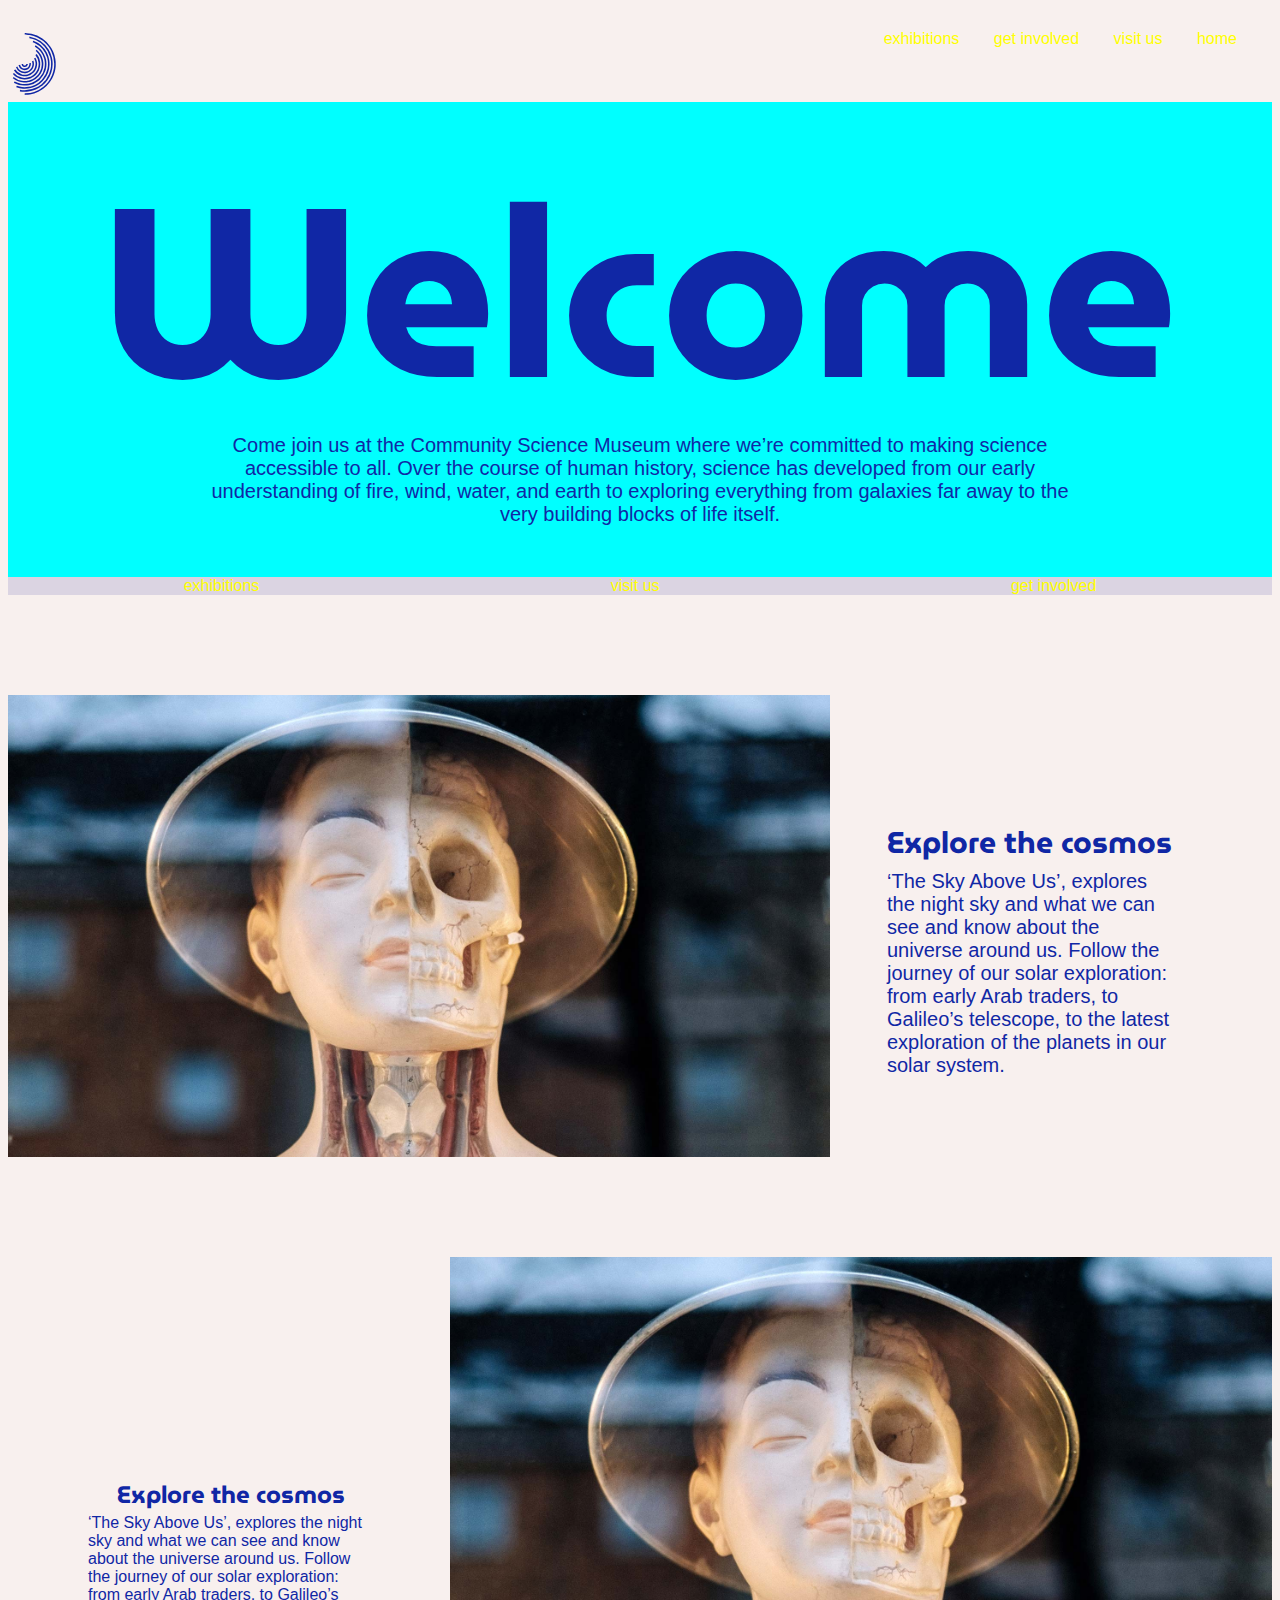
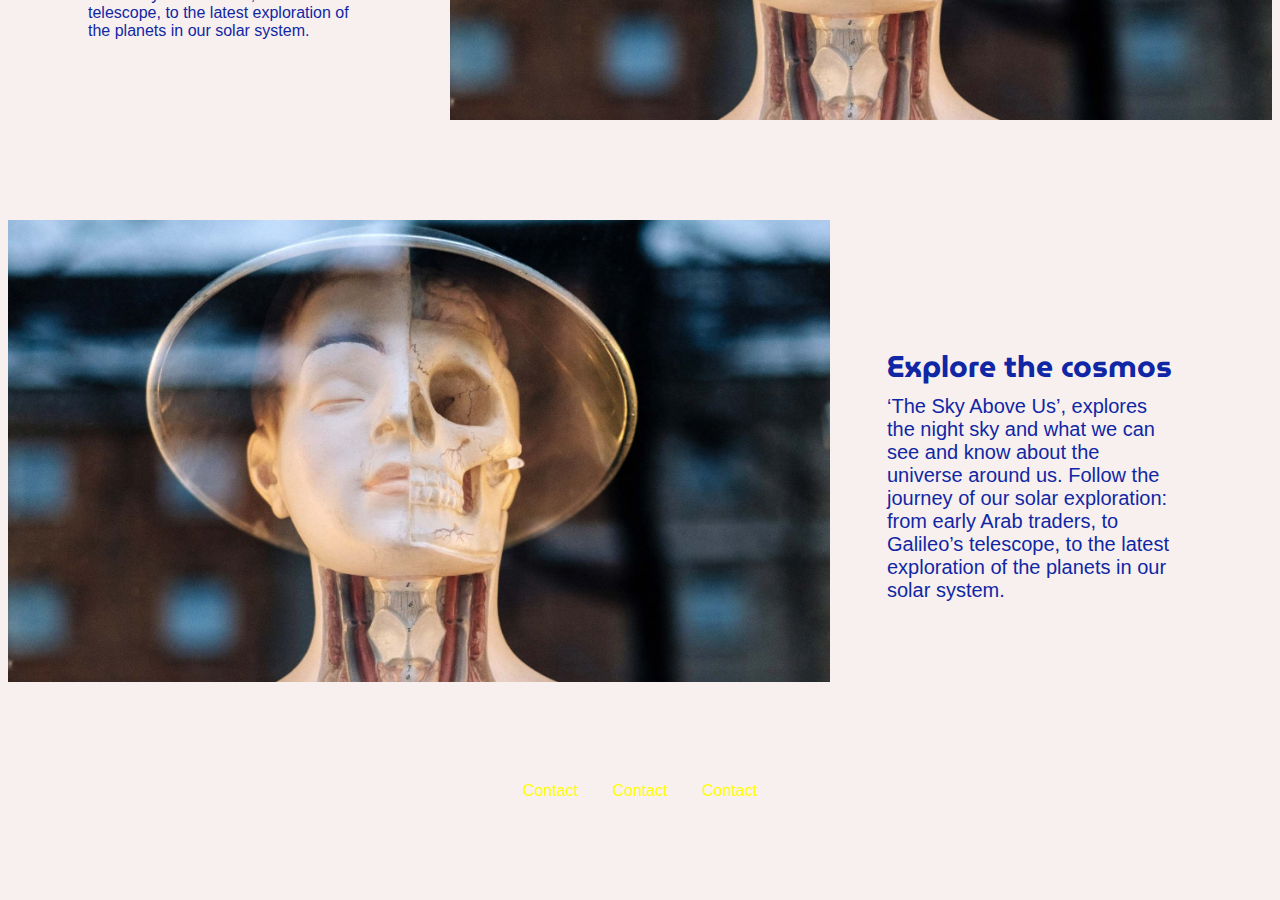
<file: index.html>
<!DOCTYPE html>
<html lang="en">
  <head>
    <meta charset="UTF-8" />
    <meta http-equiv="X-UA-Compatible" content="IE=edge" />
    <meta name="viewport" content="width=device-width, initial-scale=1.0" />
    <title>Community Science Museum - Home</title>
    <link rel="stylesheet" href="stylesheet.css" />
    <link rel="preconnect" href="https://fonts.googleapis.com" />
    <link rel="preconnect" href="https://fonts.gstatic.com" crossorigin />
    <link
      href="https://fonts.googleapis.com/css2?family=MuseoModerno:wght@100;200;300;400;500;600;700;800;900&display=swap"
      rel="stylesheet"
    />
  </head>
  <body>
    <header class="header_welcome">
      <a href="index.html"><img src="img/logo.svg" class="logo" /></a>
      <nav>
        <li><a href="exhibitions.html">exhibitions</a></li>
        <li><a href="work.html">get involved</a></li>
        <li><a href="visit.html">visit us</a></li>
        <li><a href="index.html">home</a></li>
      </nav>
    </header>

    <div class="hero">
      <h1>Welcome</h1>
      <p class="welcome_copy">
        Come join us at the Community Science Museum where we’re committed to
        making science accessible to all. Over the course of human history,
        science has developed from our early understanding of fire, wind, water,
        and earth to exploring everything from galaxies far away to the very
        building blocks of life itself.
      </p>
    </div>

    <div class="short-cuts">
      <li><a href="#">exhibitions</a></li>
      <li><a href="#">visit us</a></li>
      <li><a href="#">get involved</a></li>
    </div>

    <div class="welcome_content">
      <div class="container_left">
        <img src="img/doll_cropped.jpg" alt="doll" class="image" />
        <div class="overlay">
          <div class="overlay_content">
            <h2>Explore the cosmos</h2>
            <p class="copy">
              ‘The Sky Above Us’, explores the night sky and what we can see and
              know about the universe around us. Follow the journey of our solar
              exploration: from early Arab traders, to Galileo’s telescope, to
              the latest exploration of the planets in our solar system.
            </p>
          </div>
        </div>
      </div>
      <div class="container_right">
        <img src="img/doll_cropped.jpg" alt="doll" class="image" />
        <div class="overlay_left">
          <div class="overlay_content">
            <h2>Explore the cosmos</h2>
            <p class="copy">
              ‘The Sky Above Us’, explores the night sky and what we can see and
              know about the universe around us. Follow the journey of our solar
              exploration: from early Arab traders, to Galileo’s telescope, to
              the latest exploration of the planets in our solar system.
            </p>
          </div>
        </div>
      </div>
      <div class="container_left">
        <img src="img/doll_cropped.jpg" alt="doll" class="image" />
        <div class="overlay">
          <div class="overlay_content">
            <h2>Explore the cosmos</h2>
            <p class="copy">
              ‘The Sky Above Us’, explores the night sky and what we can see and
              know about the universe around us. Follow the journey of our solar
              exploration: from early Arab traders, to Galileo’s telescope, to
              the latest exploration of the planets in our solar system.
            </p>
          </div>
        </div>
      </div>
    </div>

    <footer>
      <nav>
        <li><a href="www.nrk.no"> Contact</a></li>
        <li><a href="www.nrk.no"> Contact</a></li>
        <li><a href="www.nrk.no"> Contact</a></li>
      </nav>
    </footer>
  </body>
</html>
</file>
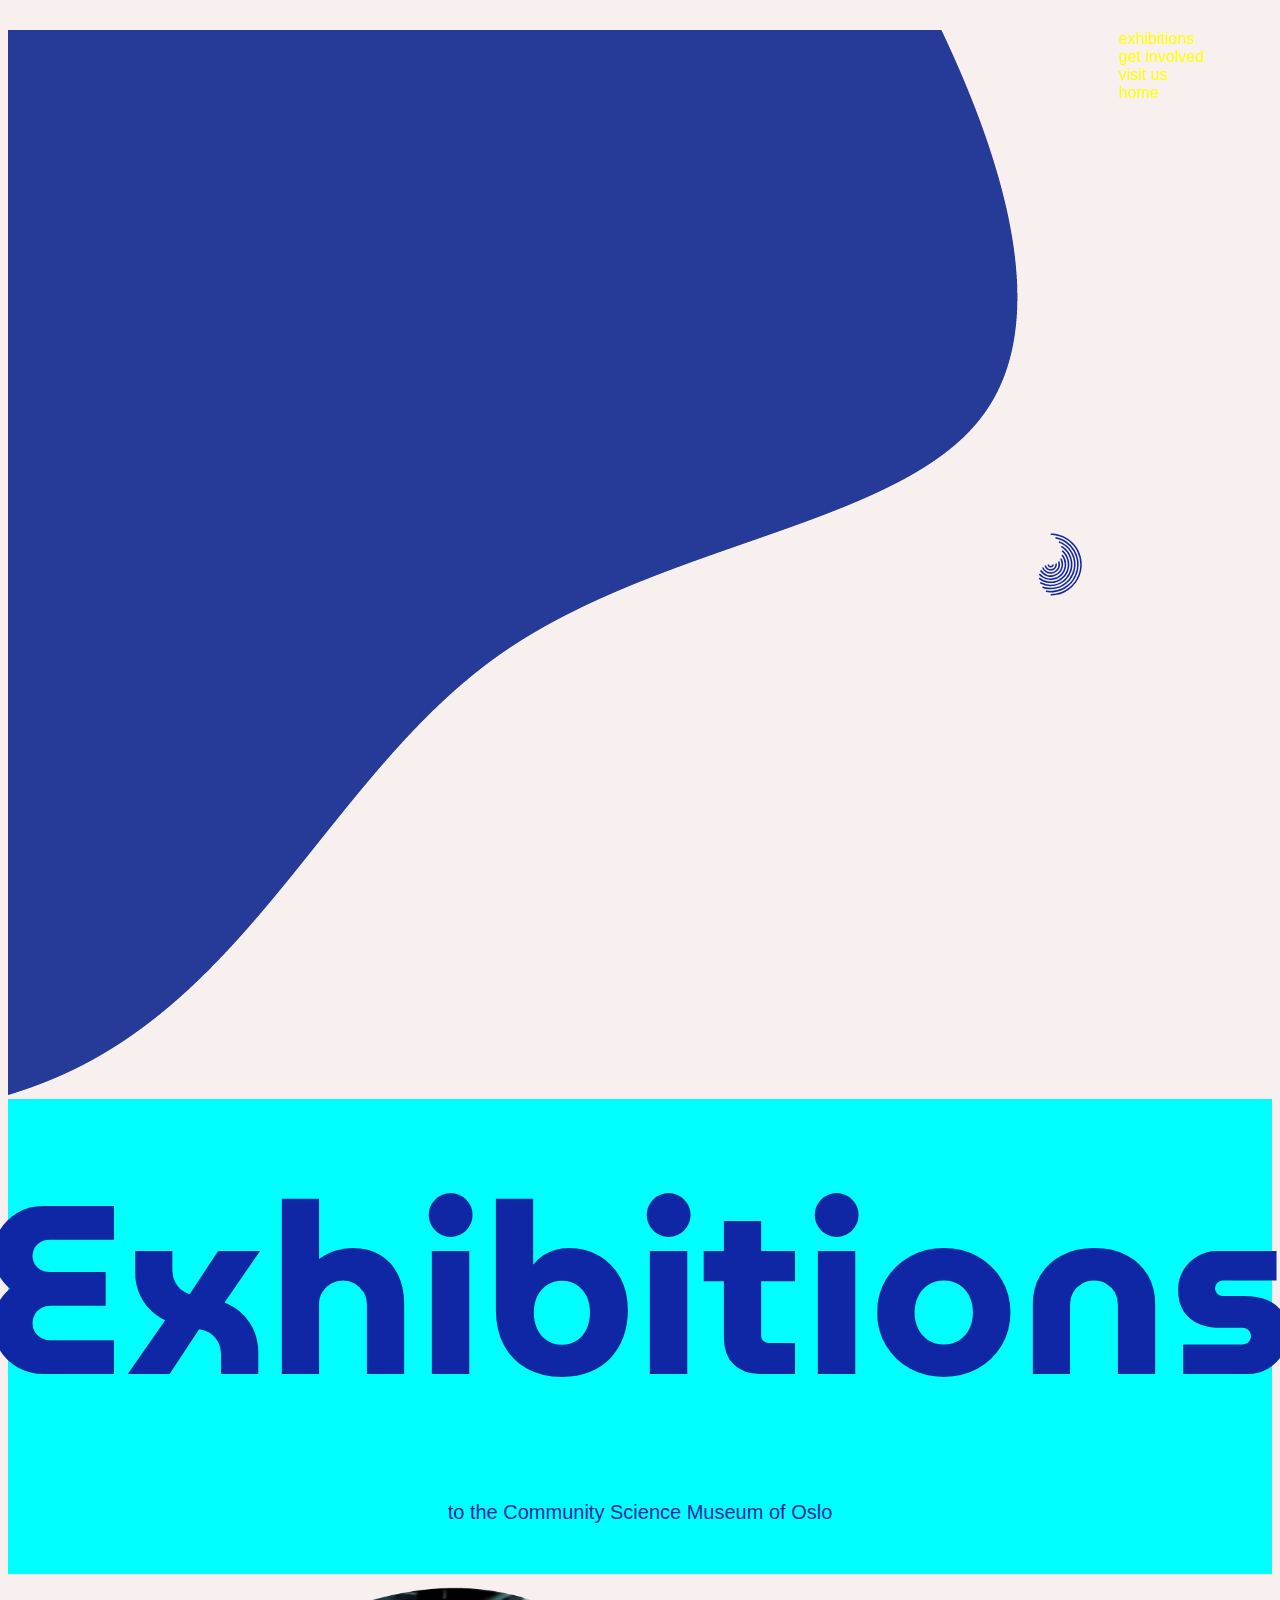
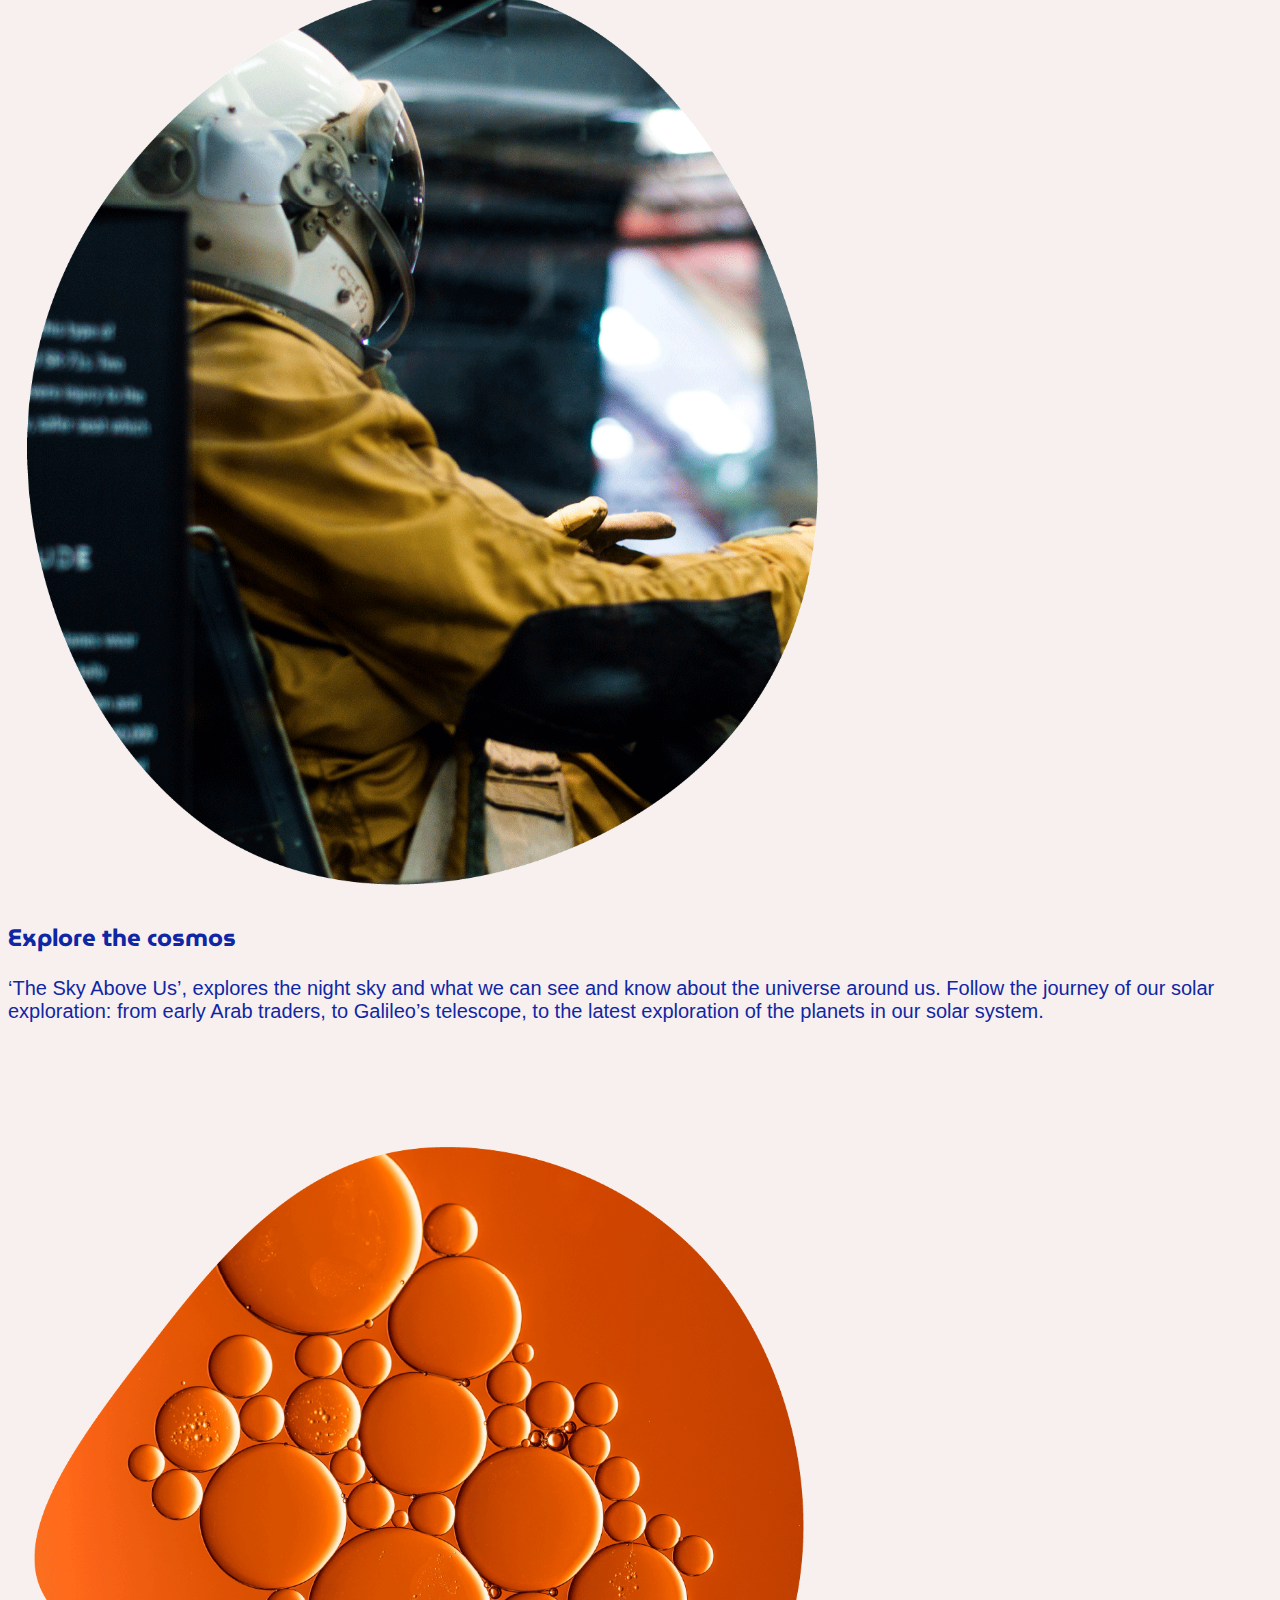
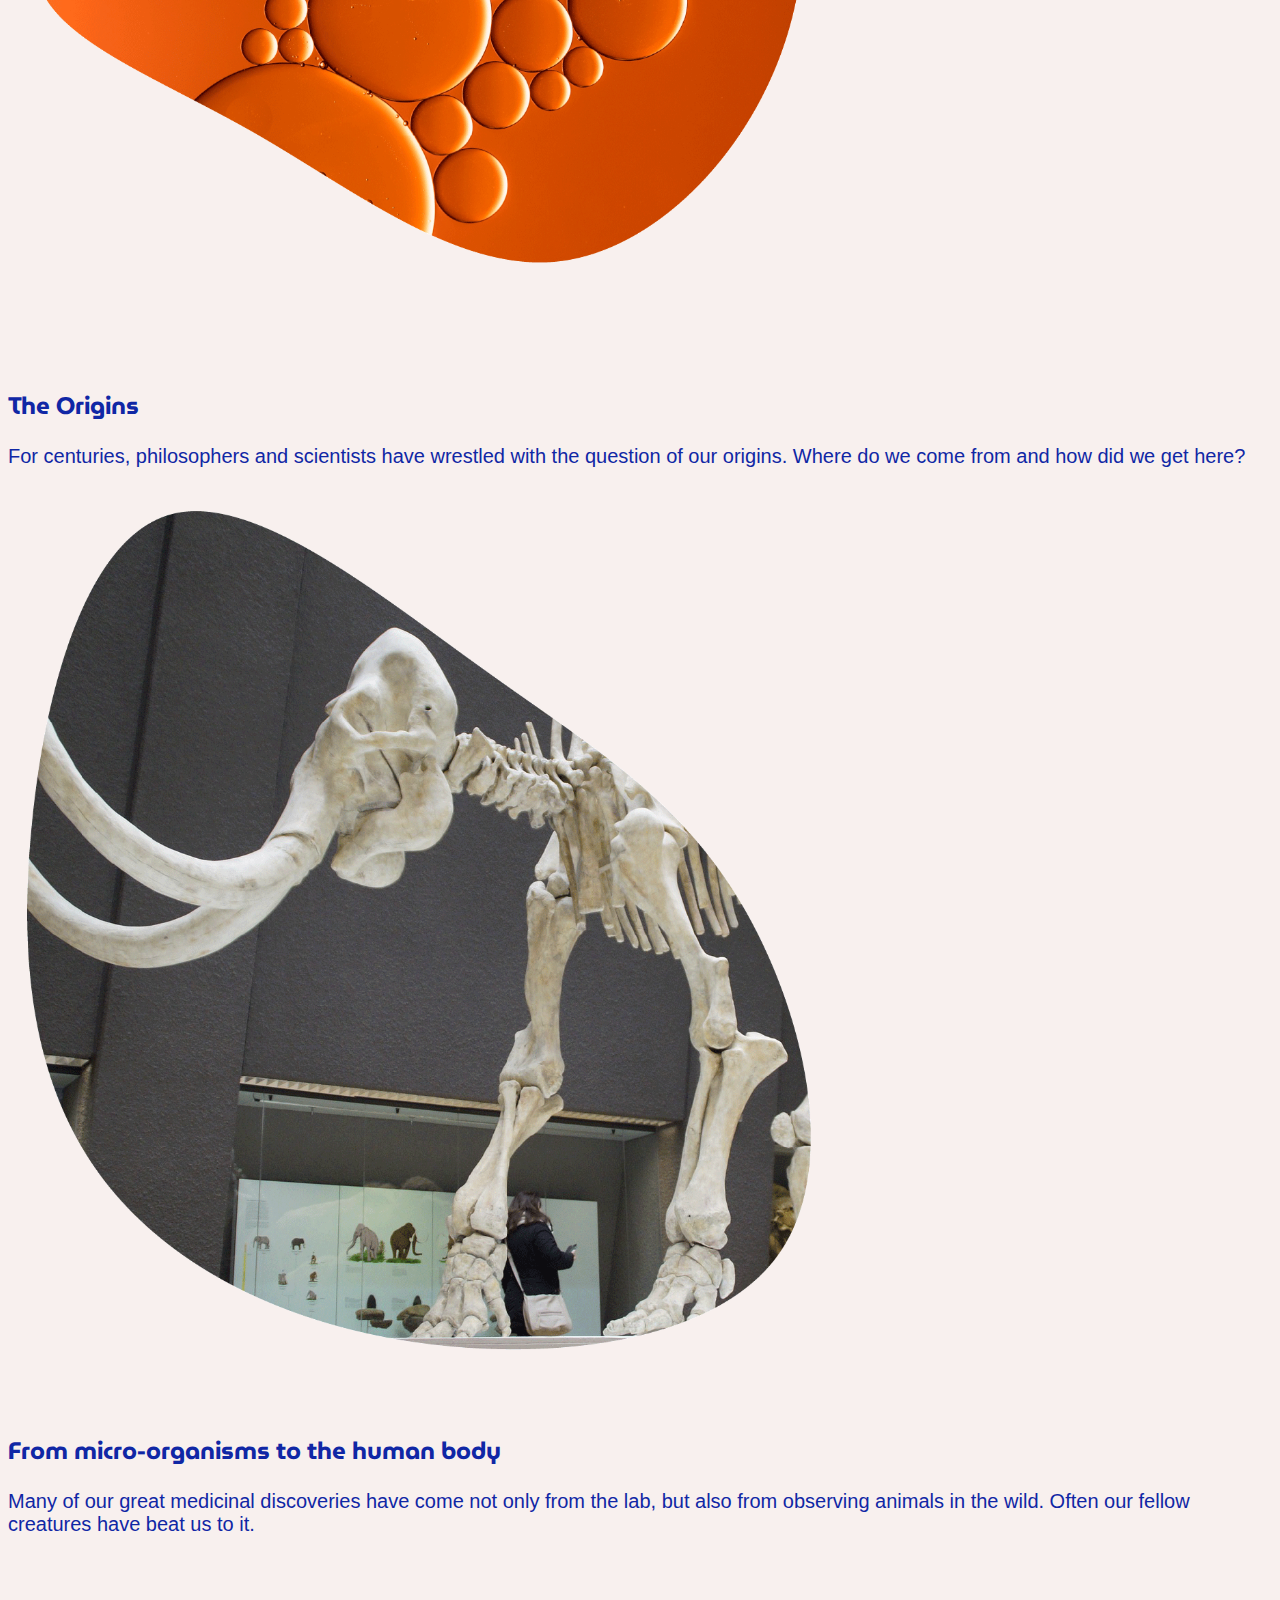
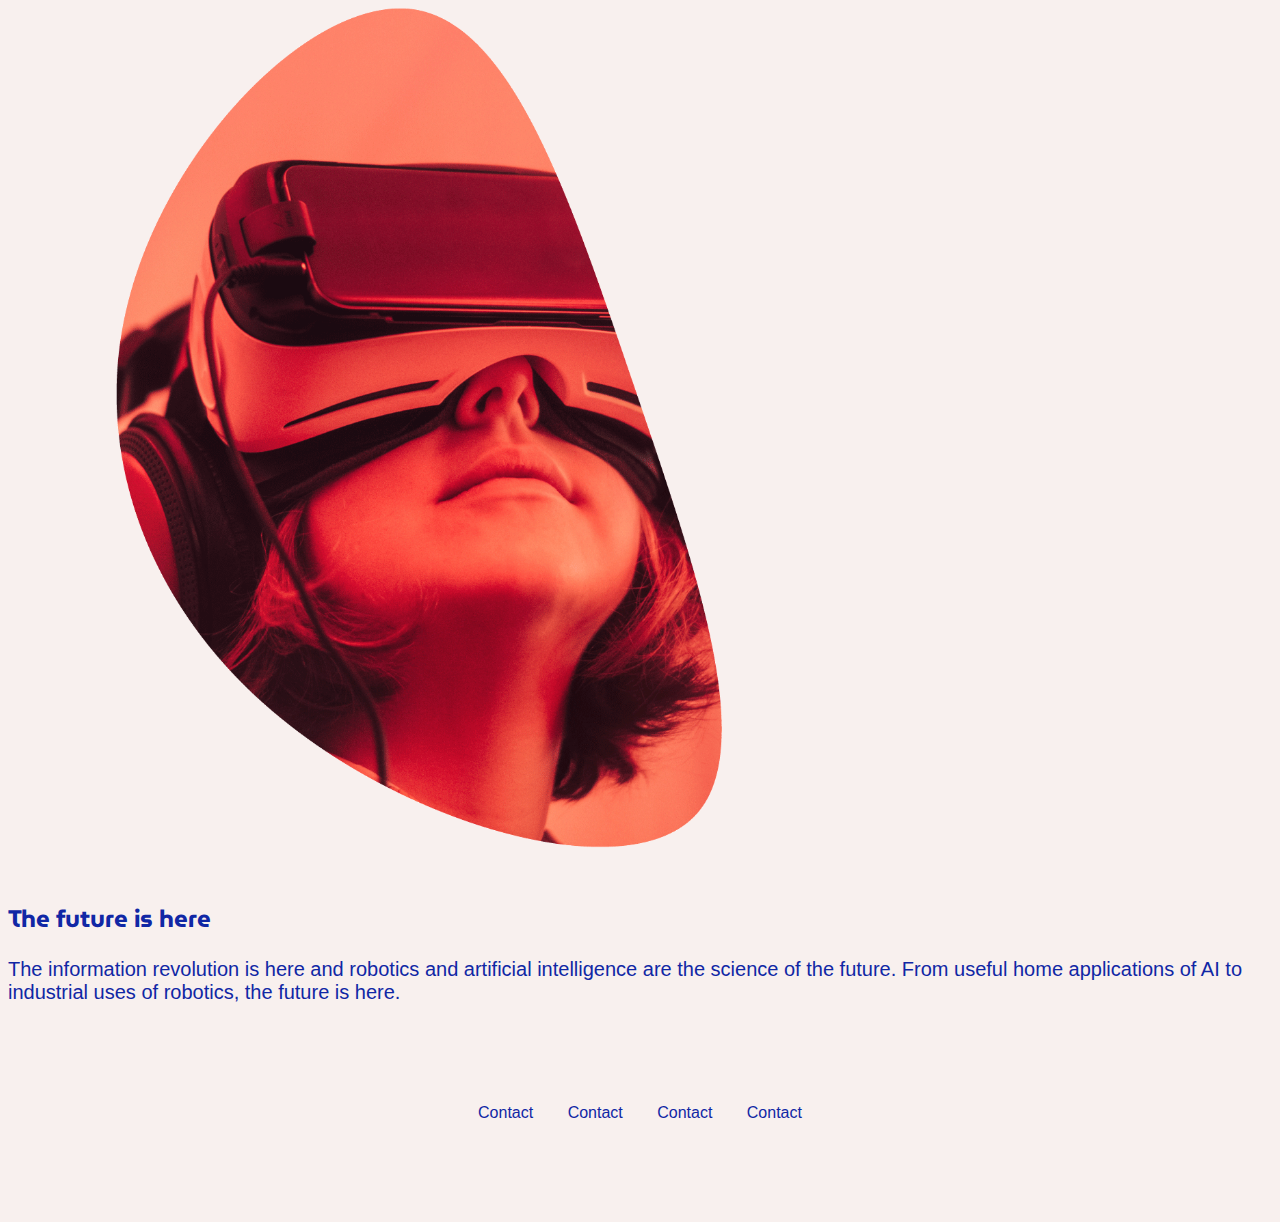
<file: exhibitions.html>
<!DOCTYPE html>
<html lang="en">
  <head>
    <meta charset="UTF-8" />
    <meta http-equiv="X-UA-Compatible" content="IE=edge" />
    <meta name="exhibitions" content="width=device-width, initial-scale=1.0" />
    <title>Community Science Museum - Our exhibitions</title>
    <link rel="stylesheet" href="stylesheet.css" />
    <link rel="preconnect" href="https://fonts.googleapis.com" />
    <link rel="preconnect" href="https://fonts.gstatic.com" crossorigin />
    <link
      href="https://fonts.googleapis.com/css2?family=MuseoModerno:wght@100;200;300;400;500;600;700;800;900&display=swap"
      rel="stylesheet"
    />
  </head>
  <body>
    <header class="header_welcome">
      <img src="img/hero_blob.png" class="hero_img" />
      <img src="img/logo.svg" class="logo" />
      <nav>
        <li><a href="exhibitions.html">exhibitions</a></li>
        <li><a href="work.html">get involved</a></li>
        <li><a href="visit.html">visit us</a></li>
        <li><a href="index.html">home</a></li>
      </nav>
    </header>
    <section class="hero">
      <h1>Exhibitions</h1>
      <p>to the Community Science Museum of Oslo</p>
    </section>
    <section class="welcome_content">
      <div class="exhibition_cosmos">
        <img src="img/astronaut_lowres.png" alt="astronaut" class="image" />
        <h2>Explore the cosmos</h2>
        <p>
          ‘The Sky Above Us’, explores the night sky and what we can see and
          know about the universe around us. Follow the journey of our solar
          exploration: from early Arab traders, to Galileo’s telescope, to the
          latest exploration of the planets in our solar system.
        </p>
      </div>
      <div class="exhibition_origins">
        <img src="img/origins_lowres.png" alt="blob" class="image" />
        <div class="text">
          <h2>The Origins</h2>
          <p>
            For centuries, philosophers and scientists have wrestled with the
            question of our origins. Where do we come from and how did we get
            here?
          </p>
        </div>
      </div>
      <div class="exhibition_micro">
        <img src="img/micro_organism_lowres.png" alt="blob" class="image" />
        <h2>From micro-organisms to the human body</h2>
        <p>
          Many of our great medicinal discoveries have come not only from the
          lab, but also from observing animals in the wild. Often our fellow
          creatures have beat us to it.
        </p>
      </div>
      <div class="exhibition_future">
        <img src="img/the_future_lowres.png" alt="blob" class="image" />
        <h2>The future is here</h2>
        <p>
          The information revolution is here and robotics and artificial
          intelligence are the science of the future. From useful home
          applications of AI to industrial uses of robotics, the future is here.
        </p>
      </div>
    </section>

    <footer>
      <nav>
        <li>Contact</li>
        <li>Contact</li>
        <li>Contact</li>
        <li>Contact</li>
      </nav>
    </footer>
  </body>
</html>
</file>
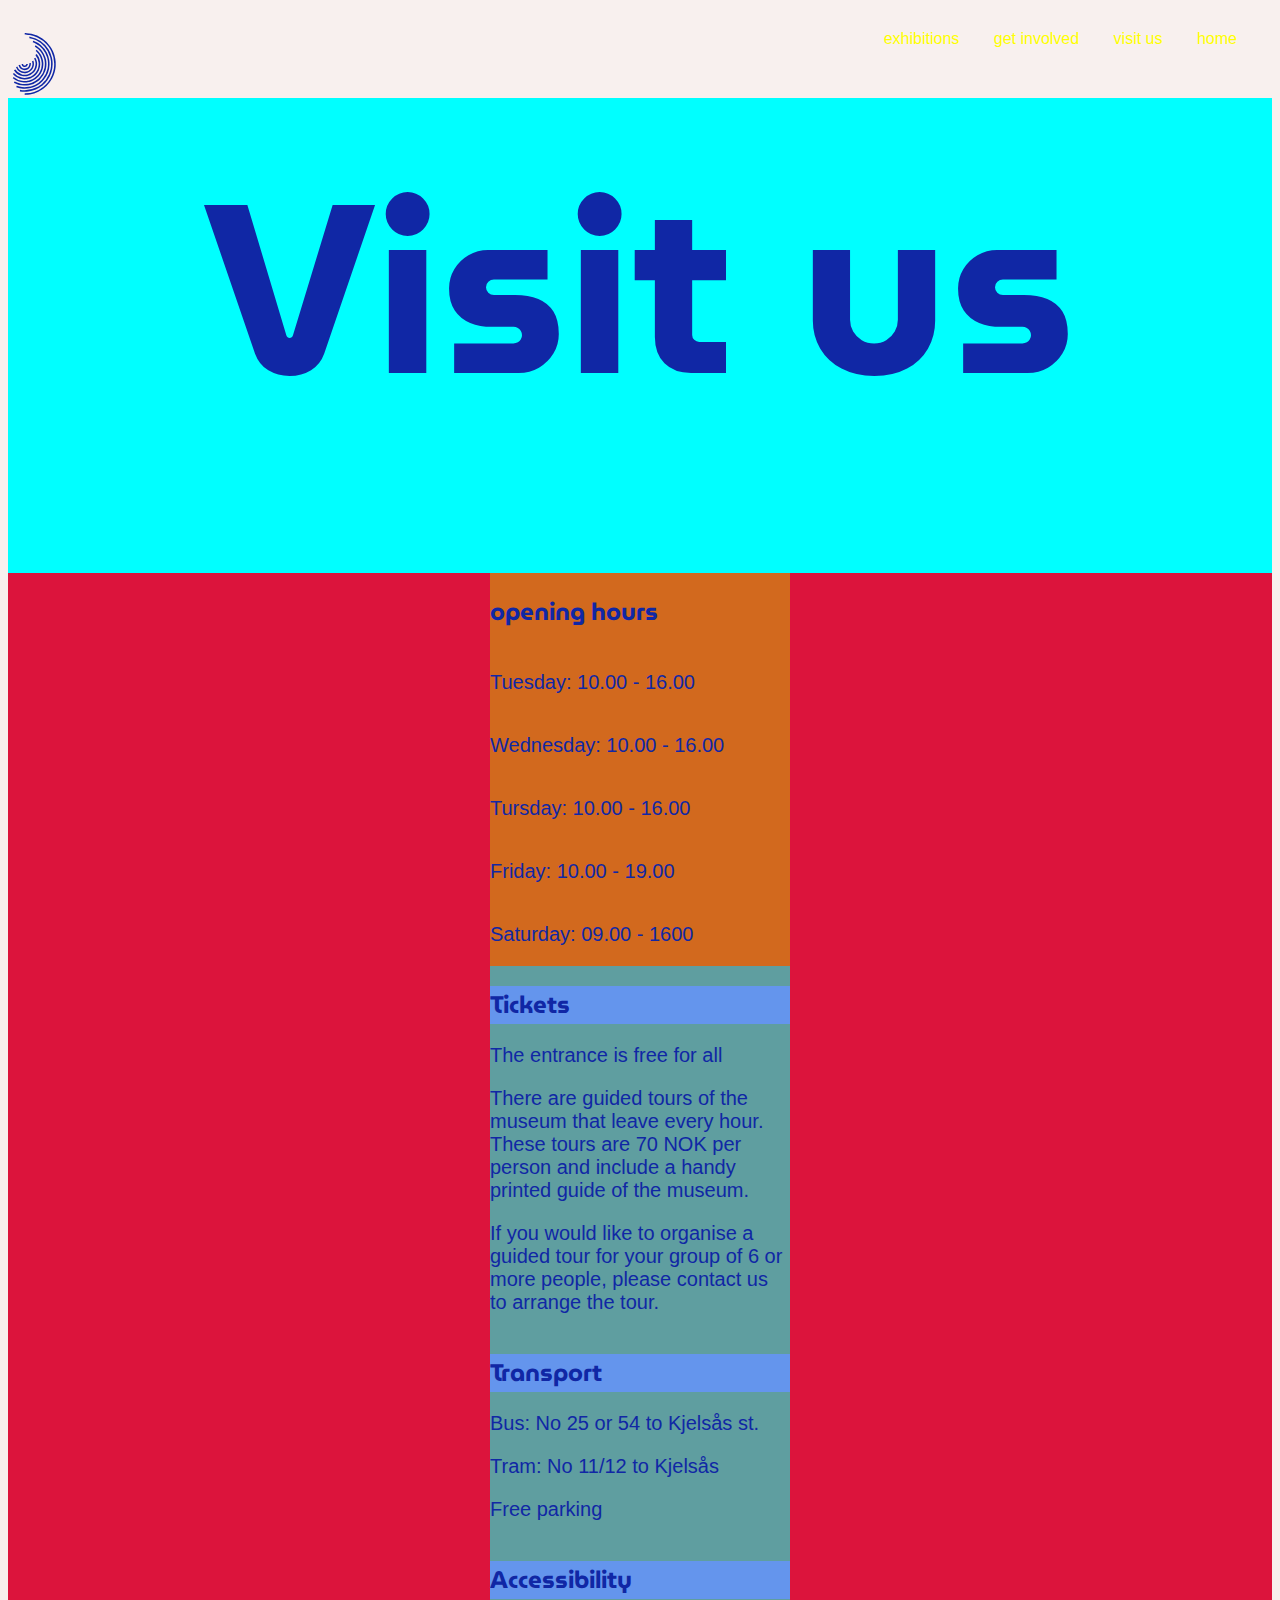
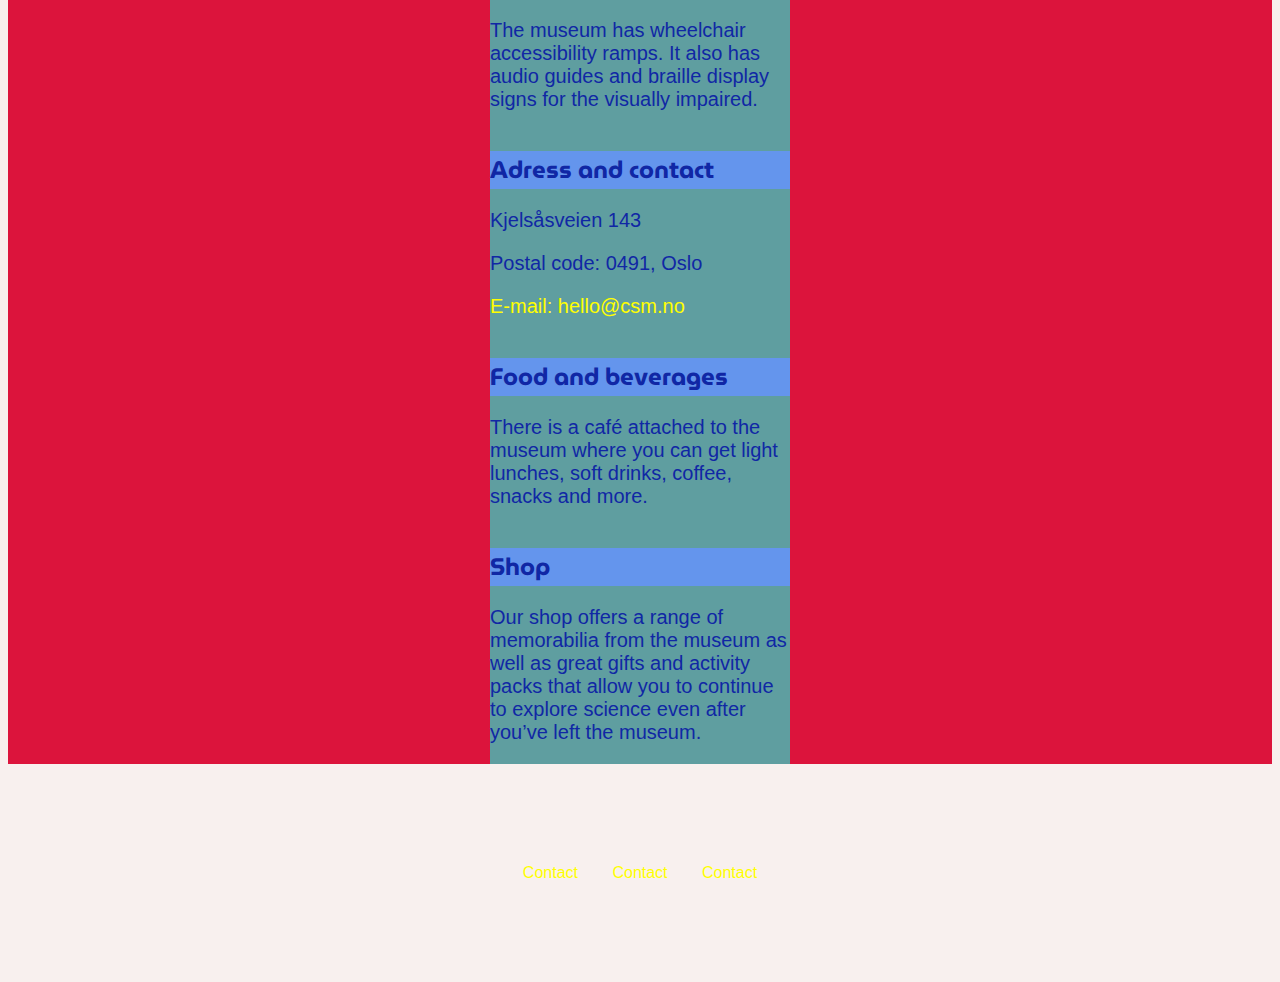
<file: visit.html>
<!DOCTYPE html>
<html lang="en">
  <head>
    <meta charset="UTF-8" />
    <meta http-equiv="X-UA-Compatible" content="IE=edge" />
    <meta name="visit us" content="width=device-width, initial-scale=1.0" />
    <title>Community Science Museum - Visit us</title>
    <link rel="stylesheet" href="stylesheet.css" />
    <link rel="preconnect" href="https://fonts.googleapis.com" />
    <link rel="preconnect" href="https://fonts.gstatic.com" crossorigin />
    <link
      href="https://fonts.googleapis.com/css2?family=MuseoModerno:wght@100;200;300;400;500;600;700;800;900&display=swap"
      rel="stylesheet"
    />
  </head>
  <body>
    <header class="header_welcome">
      <!--   <img src="img/hero_blob.png" class="hero_img"> -->
      <img src="img/logo.svg" class="logo" />
      <nav>
        <li><a href="exhibitions.html">exhibitions</a></li>
        <li><a href="work.html">get involved</a></li>
        <li><a href="visit.html">visit us</a></li>
        <li><a href="index.html">home</a></li>
      </nav>
    </header>
    <div class="hero">
      <h1>Visit us</h1>
    </div>

    <div class="visit_content">
      <div class="visit">
        <div class="opening">
          <h2>opening hours</h2>
          <p>Tuesday: 10.00 - 16.00</p>
          <p>Wednesday: 10.00 - 16.00</p>
          <p>Tursday: 10.00 - 16.00</p>
          <p>Friday: 10.00 - 19.00</p>
          <p>Saturday: 09.00 - 1600</p>
        </div>
        <div class="tickets">
          <h2 class="h2_visit">Tickets</h2>
          <p>The entrance is free for all</p>
          <p>
            There are guided tours of the museum that leave every hour. These
            tours are 70 NOK per person and include a handy printed guide of the
            museum.
          </p>
          <p>
            If you would like to organise a guided tour for your group of 6 or
            more people, please contact us to arrange the tour.
          </p>
        </div>
        <div class="transport">
          <h2 class="h2_visit">Transport</h2>
          <p>Bus: No 25 or 54 to Kjelsås st.</p>
          <p>Tram: No 11/12 to Kjelsås</p>
          <p>Free parking</p>
        </div>

        <div class="access">
          <h2 class="h2_visit">Accessibility</h2>
          <p>
            The museum has wheelchair accessibility ramps. It also has audio
            guides and braille display signs for the visually impaired.
          </p>
        </div>

        <div class="contact">
          <h2 class="h2_visit">Adress and contact</h2>
          <p>Kjelsåsveien 143</p>
          <p>Postal code: 0491, Oslo</p>
          <a href="mailto:hello@csm.no">
            <p class="mailto">E-mail: hello@csm.no</p>
          </a>
        </div>

        <div class="food">
          <h2 class="h2_visit">Food and beverages</h2>
          <p>
            There is a café attached to the museum where you can get light
            lunches, soft drinks, coffee, snacks and more.
          </p>
        </div>
        <div class="shop">
          <h2 class="h2_visit">Shop</h2>
          <p>
            Our shop offers a range of memorabilia from the museum as well as
            great gifts and activity packs that allow you to continue to explore
            science even after you’ve left the museum.
          </p>
        </div>
      </div>
    </div>
    <footer>
      <nav>
        <li><a href="www.nrk.no"> Contact</a></li>
        <li><a href="www.nrk.no"> Contact</a></li>
        <li><a href="www.nrk.no"> Contact</a></li>
      </nav>
    </footer>
  </body>
</html>
</file>
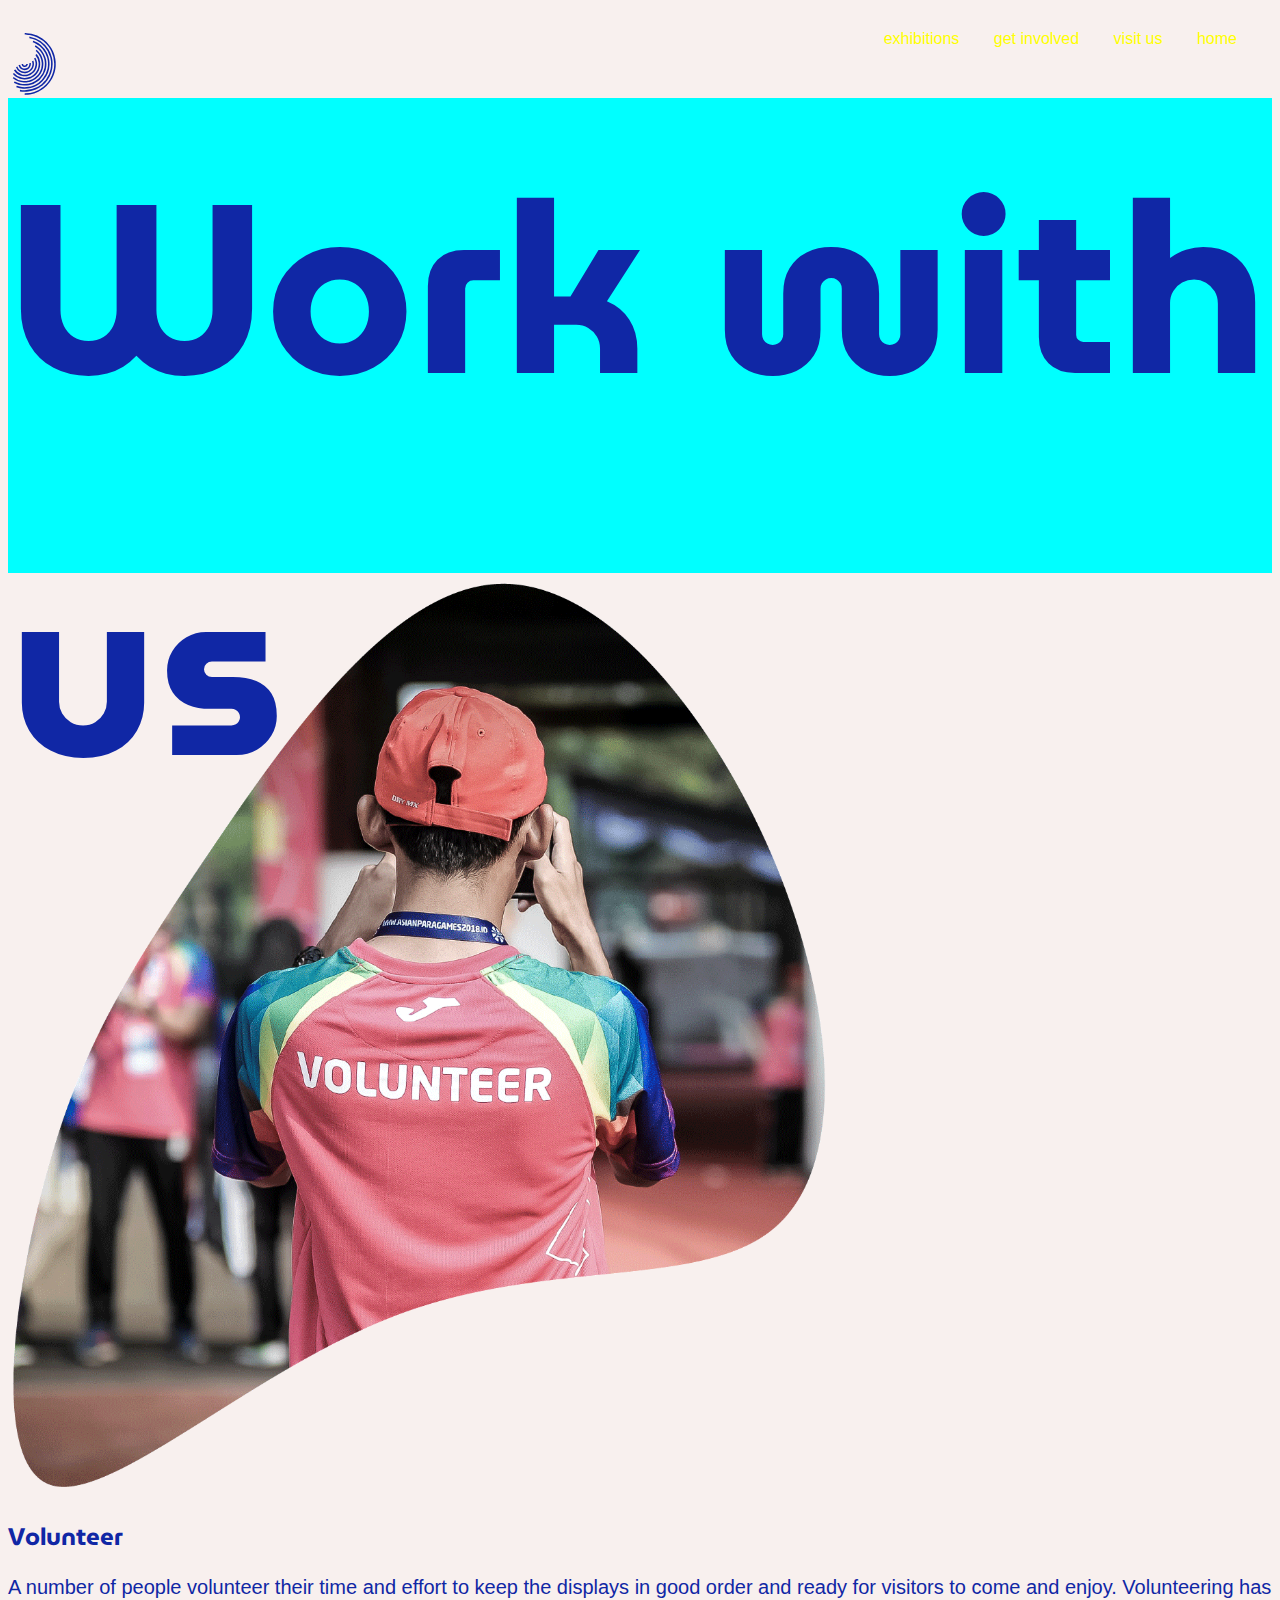
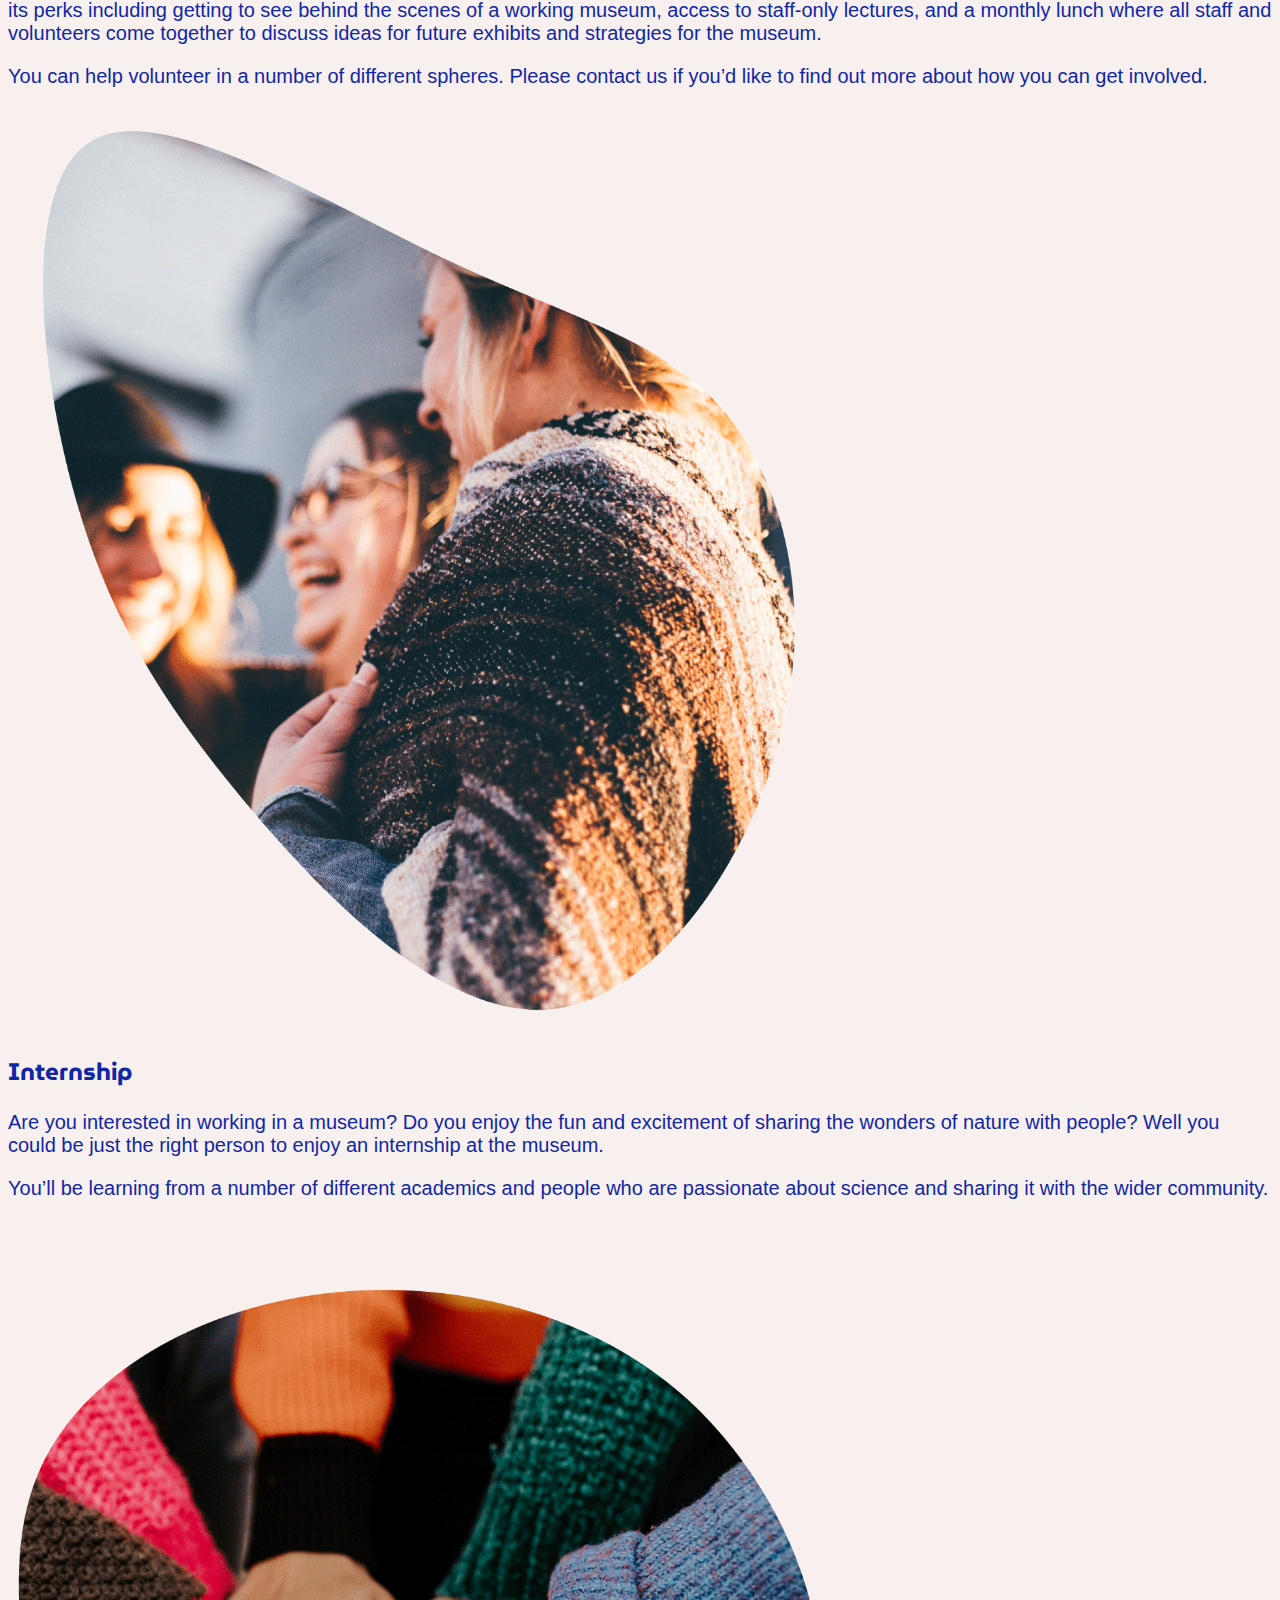
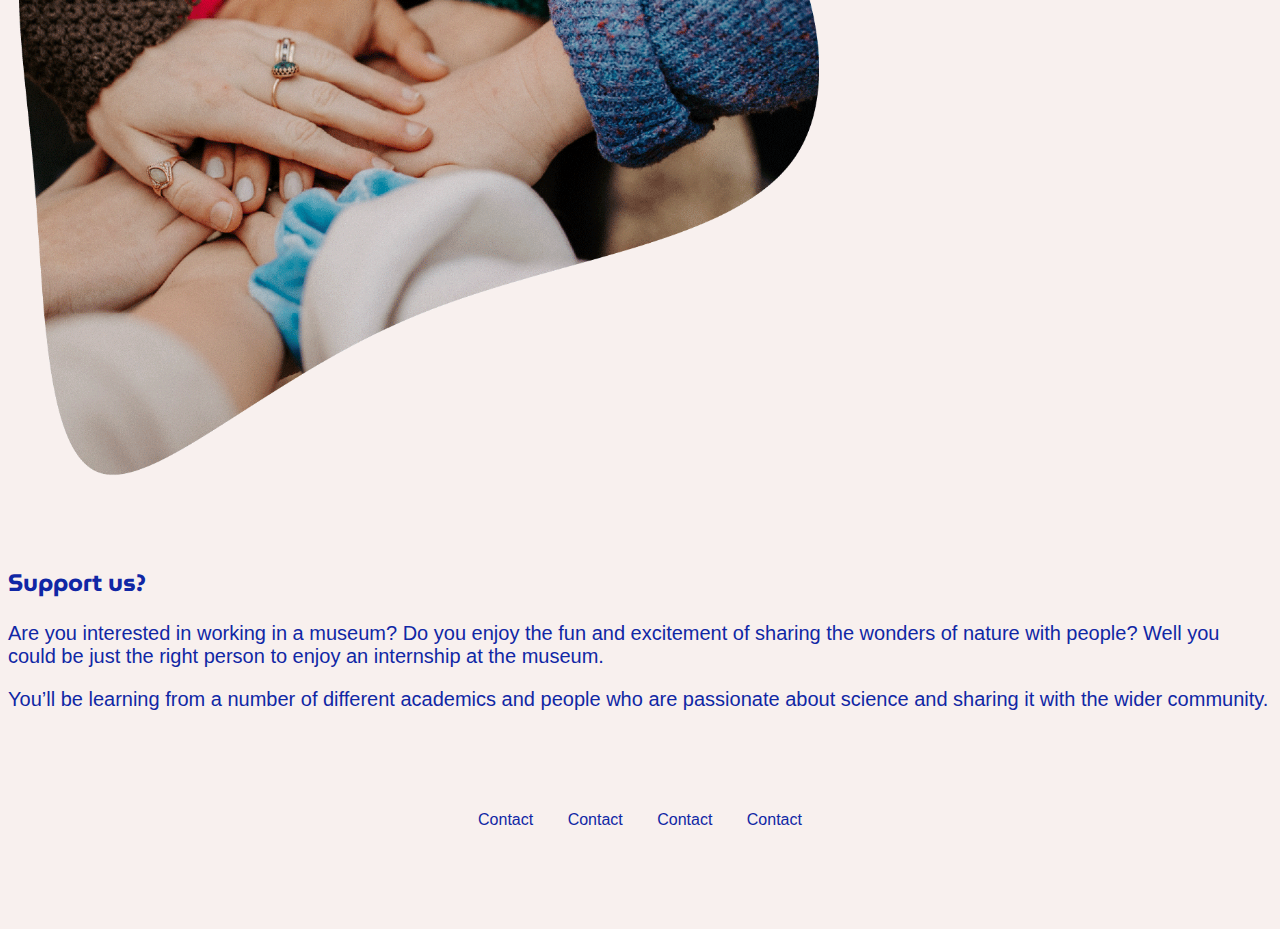
<file: work.html>
<!DOCTYPE html>
<html lang="en">
  <head>
    <meta charset="UTF-8" />
    <meta http-equiv="X-UA-Compatible" content="IE=edge" />
    <meta name="support us" content="width=device-width, initial-scale=1.0" />
    <title>Community Science Museum - support us</title>
    <link rel="stylesheet" href="stylesheet.css" />
    <link rel="preconnect" href="https://fonts.googleapis.com" />
    <link rel="preconnect" href="https://fonts.gstatic.com" crossorigin />
    <link
      href="https://fonts.googleapis.com/css2?family=MuseoModerno:wght@100;200;300;400;500;600;700;800;900&display=swap"
      rel="stylesheet"
    />
  </head>
  <body>
    <header class="header_welcome">
      <!-- <img src="img/hero_blob.png" class="hero_img"> -->
      <img src="img/logo.svg" class="logo" />
      <nav>
        <li><a href="exhibitions.html">exhibitions</a></li>
        <li><a href="work.html">get involved</a></li>
        <li><a href="visit.html">visit us</a></li>
        <li><a href="index.html">home</a></li>
      </nav>
    </header>
    <section class="hero">
      <h1>Work with us</h1>
      <p>tekst</p>
    </section>
    <section class="work_content">
      <div class="volunteer">
        <img src="img/volunteer_lowres.png" alt="blob" class="image" />
        <h2>Volunteer</h2>
        <p>
          A number of people volunteer their time and effort to keep the
          displays in good order and ready for visitors to come and enjoy.
          Volunteering has its perks including getting to see behind the scenes
          of a working museum, access to staff-only lectures, and a monthly
          lunch where all staff and volunteers come together to discuss ideas
          for future exhibits and strategies for the museum.
        </p>

        <p>
          You can help volunteer in a number of different spheres. Please
          contact us if you’d like to find out more about how you can get
          involved.
        </p>
      </div>
      <div class="internship">
        <img src="img/join_lowres.png" alt="blob" class="image" />
        <h2>Internship</h2>
        <p>
          Are you interested in working in a museum? Do you enjoy the fun and
          excitement of sharing the wonders of nature with people? Well you
          could be just the right person to enjoy an internship at the museum.
        </p>

        <p>
          You’ll be learning from a number of different academics and people who
          are passionate about science and sharing it with the wider community.
        </p>
      </div>
      <div class="support">
        <img src="img/support_lowres.png" alt="blob" class="image" />
        <h2>Support us?</h2>
        <p>
          Are you interested in working in a museum? Do you enjoy the fun and
          excitement of sharing the wonders of nature with people? Well you
          could be just the right person to enjoy an internship at the museum.
        </p>

        <p>
          You’ll be learning from a number of different academics and people who
          are passionate about science and sharing it with the wider community.
        </p>
      </div>
    </section>

    <footer>
      <nav>
        <li>Contact</li>
        <li>Contact</li>
        <li>Contact</li>
        <li>Contact</li>
      </nav>
    </footer>
  </body>
</html>
</file>
<file: stylesheet.css>
body {
  color: #1027a5;
  background-color: #f8f0ee;
  font-family: "roboto", "helvetica", sans-serif;
  max-width: 100%;
  overflow-x: hidden; /*fjerner muligheten for horisontale scroll bars*/
}
/*general*/

h1,
h2 {
  font-family: "MuseoModerno", "Helvetica";
}
h1 {
  font-size: 15em;
  display: flex;
  display: flex;

  margin: 0;
  padding: 0px;
}

p {
  display: flex;
  font-weight: 60;
  font-size: 20px;
}

a {
  text-decoration: none;
  color: rgb(117, 15, 49);
}

a:link {
  color: yellow;
}

header {
  display: flex;
  justify-content: space-between;
  margin: 30px 0 0;
}

nav li {
  display: inline-block;
  padding: 0 15px;
}

nav {
  margin: 0px 20px;
}

footer {
  display: flex;
  margin: 100px 0;
  justify-content: center;
}

.short-cuts {
  display: flex;
  justify-content: space-around;
  align-items: center;
  background-color: rgb(219, 212, 226);
  margin: 0px 0;
  padding: 0px;
  list-style: none;
}

.logo {
  width: 50px;
}

.hero {
  display: flex;
  flex-direction: column;
}

.blob_exh_01 {
  background-color: pink;
  width: 300px;
}

.hero {
  background-color: aqua;
  display: flex;
  align-items: center;
  height: 475px;
}

.welcome_copy {
  width: 900px;
  margin: -50px 0 100px;
  padding: 0px;
  text-align: center;
}

.image {
  height: 250px;
}

/*
.welcome_content {
  display: grid;
  grid-template-columns: 1fr 1fr 1fr;
  gap: 100px;
  margin: 0 100px;
}/*



/*W3SCHOOLS*/

* {
  box-sizing: border-box;
}

/* Container needed to position the overlay. Adjust the width as needed */
.container_left,
.container_right {
  position: relative;
  width: 100%;
}

/* Make the image to responsive */
.image {
  display: block;
  width: 65%;
  height: auto;
}

/* The overlay effect - lays on top of the container and over the image */
.overlay {
  display: flex;
  justify-content: right;
  padding: 100px;
  position: absolute;
  bottom: 0;
  width: 100%;
  height: 100%;
  transition: 0.5s ease;
  opacity: 1; /*gjør boksen usynlig før du hovrer over*/
  color: rgb(255, 255, 255);
  font-size: 20px;
  align-items: flex-end;
}

.overlay_content {
  color: #1027a5;
  display: flex;
  flex-direction: column;
  align-items: center;
}

/*Venstre*/

.container_left {
  display: flex;
  justify-content: space-between;
  margin: 100px 0;
}
.container_right {
  display: flex;
  flex-direction: row-reverse;
}
.overlay_left {
  display: flex;
  justify-content: left;
  padding: 100px;
  position: absolute;
  bottom: 0;
  width: 100%;
  height: 100%;
  transition: 0.5s ease;
  opacity: 1; /*gjør boksen usynlig før du hovrer over*/
  color: rgb(255, 255, 255);

  align-items: flex-end;
}

.overlay_content {
  color: #1027a5;
  display: flex;
  flex-direction: column;
  align-items: center;
}

.copy {
  width: 285px;
  font-size: 1em;
  text-align: left;
  margin: -20px;
}

/* When you mouse over the container, fade in the overlay title */
.container_left:hover .overlay {
  opacity: 1;
}

.container_right:hover .overlay {
  opacity: 1;
}
/*W3SCHOOLS*/

/*VISIT US*/

.opening {
  display: flex;
  flex-direction: column;
  align-items: right;
  background: chocolate;
}

.visit {
  display: flex;
  background: cadetblue;
  justify-content: center;
  width: 400px;
  width: 300px;
  display: flex;
  flex-direction: column;
}

.h2_visit {
  background: cornflowerblue;
  display: flex;
}

.visit_content {
  background-color: crimson;
  display: flex;
  justify-content: center;
}
</file>
